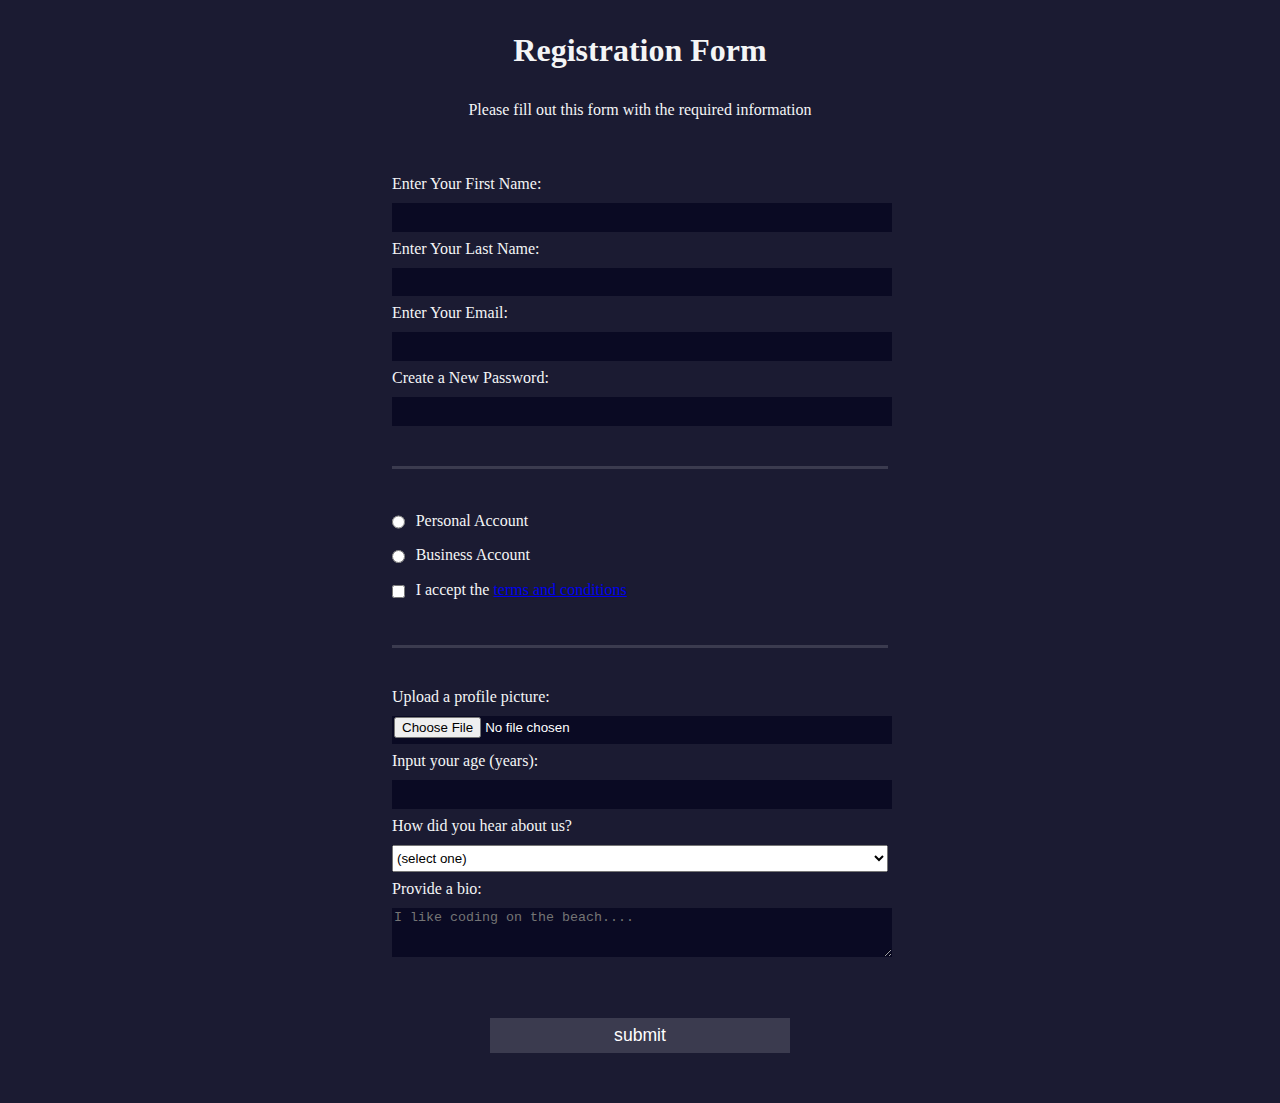
<file: form-registration/index.html>
<!DOCTYPE html>
<html lang="en">
    <head>
        <meta charset="utf-8">
        <title>Registration Form</title>
        <link rel="stylesheet" href="styles.css"/>
    </head>
    <body>
        <h1>Registration Form</h1>
        <p>Please fill out this form with the required information</p>
        <form method="post" action="https://register-demo.freecodecamp.org">
            <fieldset>
                <label for="first-name">Enter Your First Name: <input id="first-name" type="text" name="first-name" required /></label>
                <label for="last-name">Enter Your Last Name: <input id="last-name" type="text" name="last-name" required /></label>
                <label for="email">Enter Your Email: <input id="email" type="email" name="email" required /></label>
                <label for="new-password">Create a New Password: <input id="new-password" type="password" name="new-password" required pattern="[a-z0-5]{8,}" /></label>
            </fieldset>
            <fieldset>
                <label for="personal-account"><input id="personal-account" type="radio" name="account-type" class="inline" /> Personal Account</label>
                <label for="business-account"><input id="business-account" type="radio" name="account-type" class="inline" /> Business Account</label>
                <label for="terms-and-conditionsS">
                    <input id="terms-and-conditions" type="checkbox" name="terms-and-conditions" class="inline" required /> I accept the <a href="https://www.freecodecamp.org/news/terms-of-service/">terms and conditions</a>
                </label>
            </fieldset>
            <fieldset>
                <label for="profile-picture">Upload a profile picture: <input id="profile-picture" type="file" name="profile-picture" /></label>
                <label for="age">Input your age (years): <input id="age" type="number" min="13" max="120" name="age" /></label>
                <label for="referrer">How did you hear about us?
                <select id="referrer" name="referrer">
                    <option value="">(select one)</option>
                    <option value="1">FreeCodeCamp News</option>
                    <option value="2">FreeCodeCamp Youtube Channel</option>
                    <option value="3">FreeCodeCamp Forum</option>
                    <option value="4">Other</option>
                </select>
                </label>
                <label for="bio">Provide a bio:
                    <textarea id="bio" rows="3" cols="30" name="bio" placeholder="I like coding on the beach...."></textarea>
                </label>
            </fieldset>
            <input type="submit" value="submit" />

        </form>
    </body>
</html>
</file>
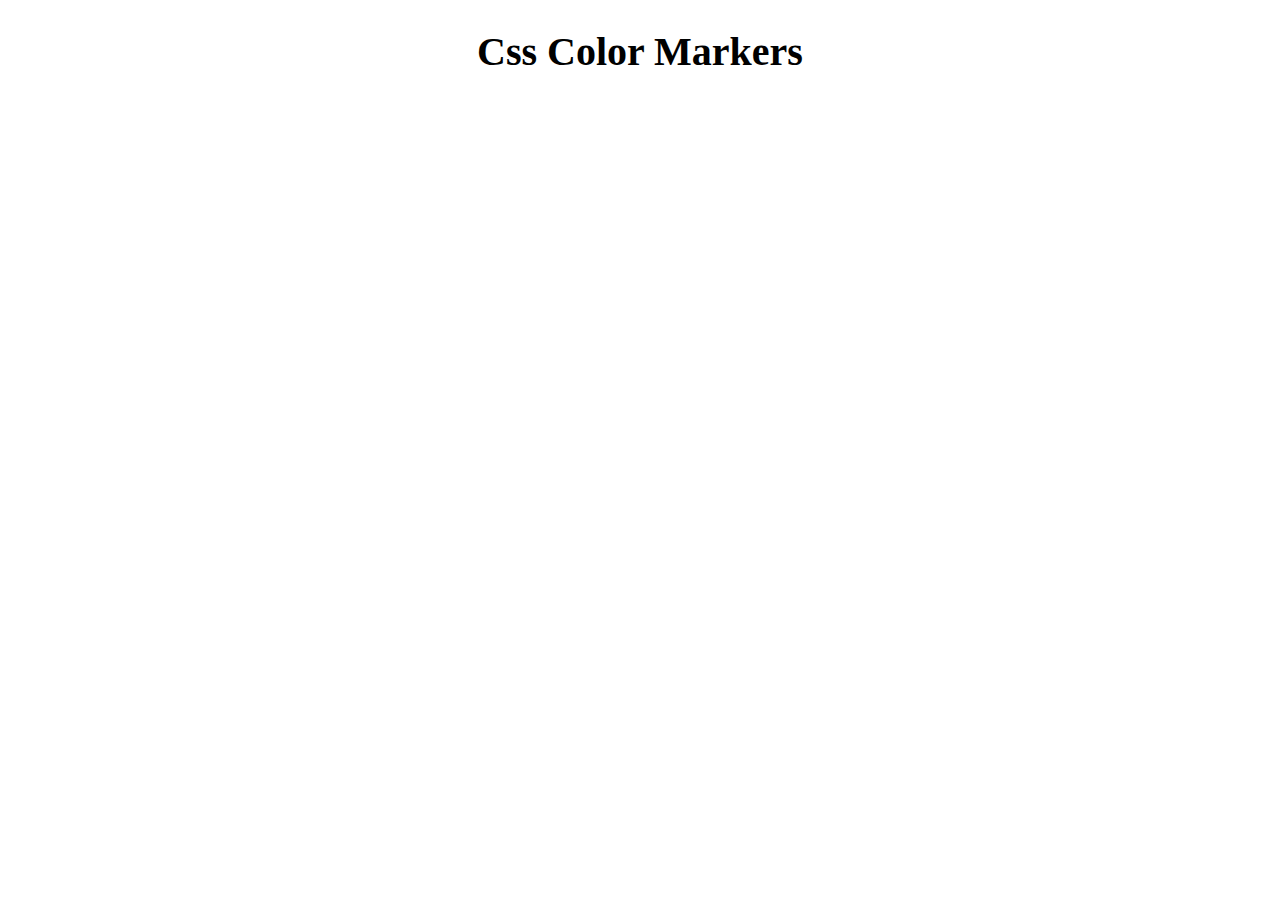
<file: css_col_makers.html.html>
<!DOCTYPE html>
<html lang="en">
<head>
    <meta name="viewport" content="width=device-width, initial-scale 1.0">
    <meta charset="utf-8">
    <title>Colored Markers</title>
    <link rel="stylesheet" href="styles.css">
</head>
<body>
    <h1>Css Color Markers</h1>
    <div class="container">
        <div class="marker red">
            <div class="cap"></div>
            <div class="sleeve"></div>
        </div>
        <div class="marker green">
            <div class="cap"></div>
            <div class="sleeve"></div>
        </div>
        <div class="marker blue">
            <div class="cap"></div>
            <div class="sleeve"></div>
        </div>
    </div>
</body>
</html>
</file>
<file: form-registration/styles.css>
body {
    width: 100%;
    height: 100vh;
    margin: 0;
    background-color: #1b1b32;
    color: hsl(210, 11%, 96%);
    font-family: Tahoma;
    font-size: 16px;
}
h1, p {
    margin: 1em auto;
    text-align: center;
}
form {
    width: 60vw;
    max-width: 500px;
    min-width: 300px;
    margin: 0 auto;
    padding-bottom: 2em;
}
fieldset {
    border: none;
    padding: 2rem 0;
    border-bottom: 3px solid rgb(59, 59, 79);
}
fieldset:last-of-type {
    border-bottom: none;
}
input, textarea, select {
    margin: 10px 0 0 0;
    width: 100%;
    min-height: 2em;
}
input, textarea {
    background-color: #0a0a23;
    border: #0a0a23;
    color: #ffffff;
}
.inline {
    width: unset;
    margin: 0 0.5em 0 0;
    vertical-align: middle;
}
a.inline {
    color: #dfdfe2;
}
input[type="submit"] {
    display: block;
    width: 60%;
    margin: 1em auto;
    height: 2em;
    font-size: 1.1rem;
    background-color: #3b3b4f;
    border-color: white;
    min-width: 300px;
}
input[type="file"] {
    padding: 1px 2px;
}
label {
    display: block;
    margin: 0.5rem 0;
}
</file>
<file: styles.css>
body {
    background-image: url(https://cdn.freecodecamp.org/curriculum/css-cafe/beans.jpg);
    font-family: sans-serif;
    padding: 20px;
}
h1 {
    font-size: 40px;
    margin-top: 0;
    margin-bottom: 15px;
}
h2 {
    font-size: 30px;
}
.established {
    font-style: italic;
}
hr {
    height: 2px;
    background-color: brown;
    border-color: brown;
}
img {
    display: block;
    margin-left: auto;
    margin-right: auto;
    margin-top: -25px;
}
.bottm-line {
    margin-top: 25%;
}
h1, h2, p {
    text-align: center;
}
.menu {
    width: 80%;
    background-color: burlywood;
    margin-left: auto;
    margin-right: auto;
    padding: 20px;
    max-width: 500px;
}
h1, h2 {
    font-family: impact, serif;
}
.item p {
    display: inline-block;
    margin-top: 5px;
    margin-bottom: 5px;
    font-size: 18px;
}
.flavor, .dessert {
    text-align: left;
    width: 75%;
}
.price {
    text-align: right;
    width: 25%;
}
/* FOOTER */
footer {
    font-size: 14px;
}
.address {
    margin-bottom: 5px;
}
a {
    color: black;
}
a:visited {
    color: black;
}
a:hover {
    color:brown;
}
a:active {
    color: brown;
}
</file>
